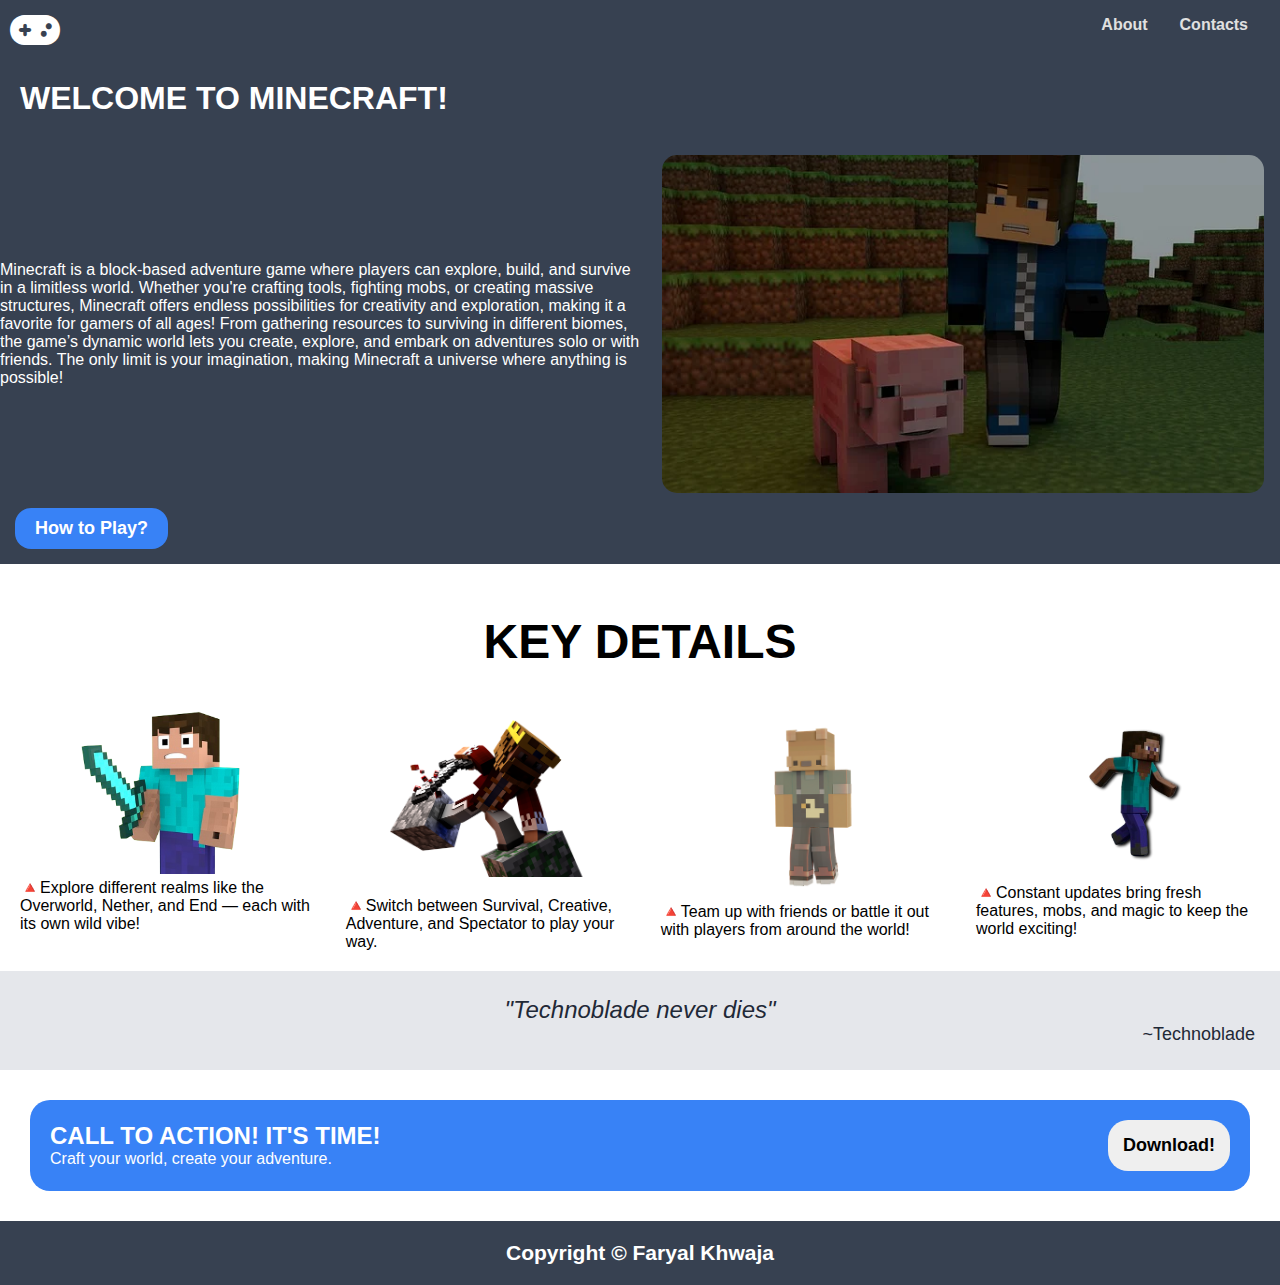
<file: index.html>
<!DOCTYPE html>
<html lang="en">
<head>
    <meta charset="UTF-8">
    <meta name="viewport" content="width=device-width, initial-scale=1.0">
    <title>Landing page</title>
    <link rel="stylesheet" href="style.css">
    <link rel="stylesheet" href="https://cdnjs.cloudflare.com/ajax/libs/font-awesome/6.5.0/css/all.min.css">
</head>
<body>
     <section class="hero">
    <header class="header">
    <i class="fa-solid fa-gamepad logo"></i>   
    <nav class="navigations">
    <a href="about.html">About</a>
    <a href="contacts.html">Contacts</a>
    </nav>
        <p class="welcome">WELCOME TO MINECRAFT!</p>
        <br>
        <div class="hero-content">
        <p class="introduction">Minecraft is a block-based adventure game where players can explore, build, and survive in a limitless world. Whether you're crafting tools, fighting mobs, or creating massive structures, Minecraft offers endless possibilities for creativity and exploration, making it a favorite for gamers of all ages! From gathering resources to surviving in different biomes, the game’s dynamic world lets you create, explore, and embark on adventures solo or with friends. The only limit is your imagination, making Minecraft a universe where anything is possible!</p>
        <img src="minecraft.jpg" alt="minecraft" class="minecraft">
        <br>
        </div>
        <button class="button">How to Play?</button>
    </section>
    </header>
    <main class="main">
        <h1 class="key_details">KEY DETAILS</h1>
        <div class="image_container">
            <div>
            <img src="img1.jpg" class="image" id="img1">
            <p>🔺Explore different realms like the Overworld, Nether, and End — each with its own wild vibe!</p>
            </div>
            <div>
            <img src="img2.jpg" class="image" id="img2">
            <p class="img2-des">🔺Switch between Survival, Creative, Adventure, and Spectator to play your way.</p>
            </div>
            <div>
            <img src="img3.jpg" class="image" id="img3">
            <p class="img3-des">🔺Team up with friends or battle it out with players from around the world!</p>
            </div>
            <div>
            <img src="img4.jpg" class="image" id="img4">
            <p class="img4-des">🔺Constant updates bring fresh features, mobs, and magic to keep the world exciting!</p>
            </div>
        </div>
        <section class="quote">
            <h3 class="quote_text">"Technoblade never dies"</h3>
            <p class="writter">~Technoblade</p>
        </section>
        <section class="call">
            <div>
            <h2 class="heading">CALL TO ACTION! IT'S TIME! </h2>
           <p>
            Craft your world, create your adventure.
            </p>
            </div>
            <div>
            <button class="sign_up">Download!</button>
            </div>
        </section>
    </main>
    <footer class="footer">
        <h3>Copyright © Faryal Khwaja</h3>
    </footer>
    <script src="script.js"></script>
</body>
</html>
</file>
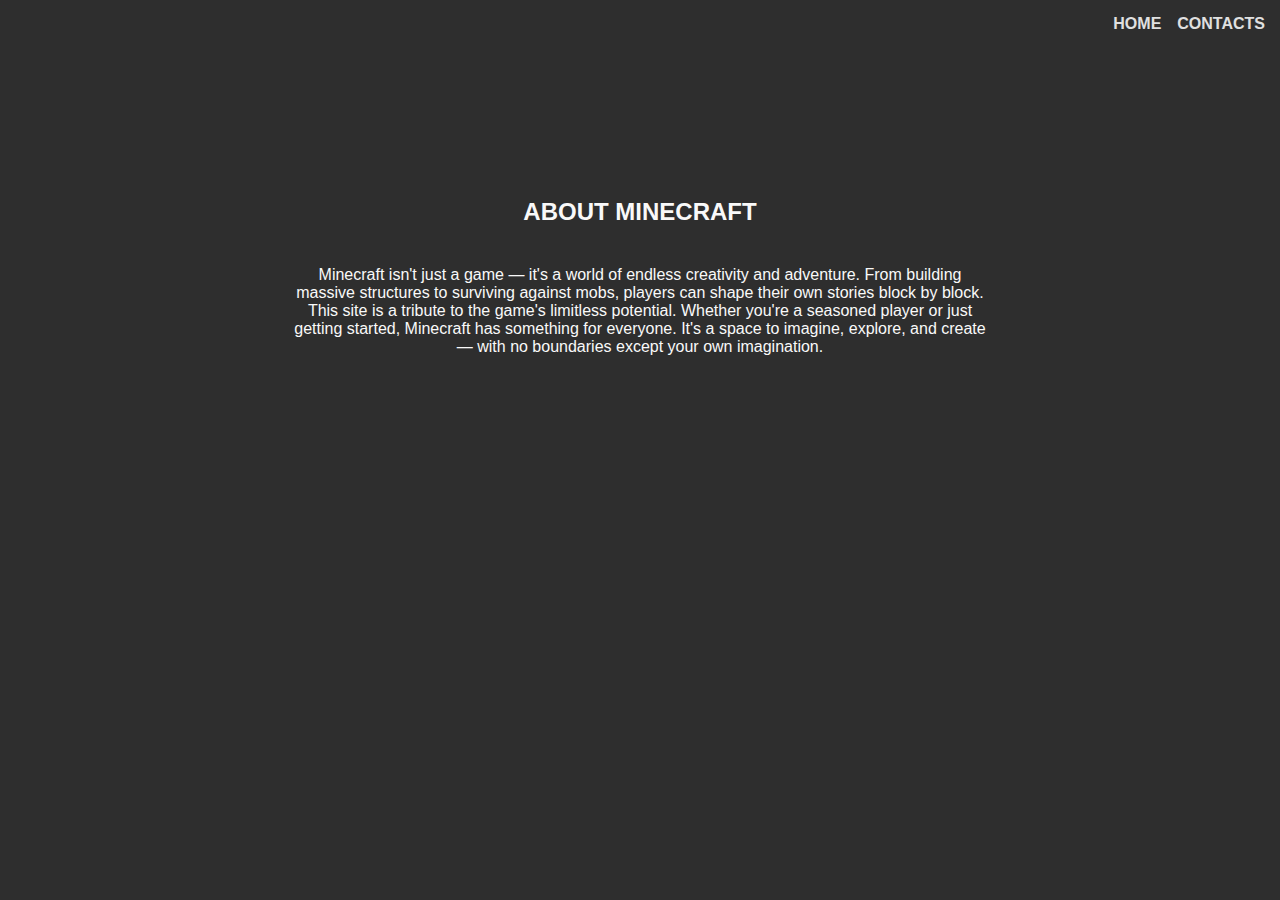
<file: about.html>
<!DOCTYPE html>
<html lang="en">
<head>
    <meta charset="UTF-8">
    <meta name="viewport" content="width=device-width, initial-scale=1.0">
    <title>ABOUT PAGE</title>
    <link rel="stylesheet" href="style.css">
</head> 
<body class="about">
    <navs class="about-navs">
        <a href="index.html">HOME</a>
        <a href="contacts.html">CONTACTS</a>
    </navs>
    <h2 class="about-heading">ABOUT MINECRAFT</h2>
    <div class="about-div">
    <p>Minecraft isn't just a game — it's a world of endless creativity and adventure. From building massive structures to surviving against mobs, players can shape their own stories block by block.
This site is a tribute to the game's limitless potential. Whether you're a seasoned player or just getting started, Minecraft has something for everyone. It's a space to imagine, explore, and create — with no boundaries except your own imagination.</p>
</div>
</body>
</html>
</file>
<file: style.css>
* {
  box-sizing: border-box;
  margin: 0;
  padding: 0;
}
html, body {
    font-family: 'poppins', sans-serif;
    color: white;
    margin: 0px;
    padding: 0px;
    width: 100%;
    overflow-x: hidden;
}
.hero-content {
    display: flex;
    flex-wrap: wrap;
    justify-content: space-between;
    align-items: center;
    gap: 1rem;
}
@media (max-width: 768px) {
  .hero-content {
    flex-direction: column;
    align-items: center;
    text-align: center;
  }

  .introduction {
    font-size: 1rem;
    text-align: center;
  }

  .minecraft {
    width: 90%;
  }
}
.header {
    background-color: #374151;
    min-height: 500px;
    position: relative;
}
.logo {
  font-size: 40px;   
  color: white;    
  margin: 10px;   
}
@media (max-width: 768px) {
    .logo {
        font-size: 20px;
    }
}
.navigations {
    display: flex;
    justify-content: flex-end;
    gap: 2rem;
    position: absolute;
    top: 0;
    right: 0;
    padding: 1rem 2rem;
}
@media (max-width: 768px) {
  .navigations {
    flex-direction: row;
    align-items: flex-end;
    gap: 0.5rem;
    padding: 1rem;
    font-size: 14px;
  }

  .header {
    height: auto;
    padding-bottom: 2rem;
  }

  .welcome {
    font-size: 1.5rem;
    text-align: left;
  }
}
.navigations a {
    color: #e0e0e0;
    text-decoration: none;
    font-weight: 550;
}
.navigations a:hover {
     color: #3b82f6;
}
.welcome {
    margin: 20px;
    font-weight: bold;
    font-size: xx-large;

}
.introduction {
    flex: 1;
    min-width: 280px;
    font-weight: lighter;
}
.minecraft {
  max-width: 90%;
  height: auto;
  border-radius: 15px;
}
@media (min-width: 768px) {
  .minecraft {
    width: 47%;
  }
}
.button {
    background-color: #3882F6;
    border-radius: 16px;
    padding: 10px 20px;
    margin: 15px;
    font-size: 18px;
    border: none;
    font-weight: bold;
    color: white;
}
.button:hover {
  transform: scale(1.05);
  transition: transform 1.3 ease-in-out;
}
.main {
    margin-top: 50px;
    color: black;
}
.key_details {
    text-align: center;
    font-size: 3rem;
}
.image_container {
    display: flex;
    justify-content: space-around;
    gap: 1rem;
    padding: 20px;
}
@media (max-width: 768px) {
  .image_container {
    flex-direction: column;
    align-items: center;
  }

  .image_container div {
    text-align: center;
  }
}
.image {
    max-width: 100%;
    height: auto;
    border-radius: 12px;
    object-fit: cover;
}
#img1 {
  width: 500px;
  height: auto;
  padding-top: 10px;
}
#img2, #img3 {
  padding-top: 30px;
}
.img2-des {
  padding-top: 15px;
}
.img3-des {
  padding-top: 10px;
}
#img4 {
  width: 500px;
  height: auto;
  padding-top: 30px;
  transition: transform 1s ease;
}
.quote {
    color: #1F2937;
    background-color: #E5E7EB;
    padding: 25px;
}
@media (max-width: 768px) {
    .quote {
        font-size: 10px;
    }
}
.quote_text {
    font-size: 1.5rem;
    font-weight: lighter;
    font-style: italic;
    text-align: center;
}
.writter {
    display: flex;
    justify-content: flex-end;
    font-size: large;
}
.call {
    background-color: #3882F6;
    color: white;
    margin: 30px;
    border-radius: 20px;
    padding: 20px;
    display: flex;
    justify-content: space-between;
    align-items: center;
}
@media (max-width: 768px) {
  .call {
    flex-direction: column;
    text-align: center;
    gap: 1rem;
  }

  .call div {
    width: 100%;
  }
}
.sign_up {
    padding: 15px;
    margin: 0px;
    border-radius: 20px;
    border: none;
    font-size: 18px;
    font-weight: bold;
}
.sign_up:hover {
  transform: scale(1.05);
  transition: transform 1.3 ease-in-out;
}
.footer {
    color: white;
    background-color: #374151;
    padding: 20px;
    font-size: 18px;
    text-align: center;
}
body.about {
    background-color:#2e2e2e;
}
.about-heading {
    text-align: center;
    padding-top: 150px;
    padding-bottom: 40px;
    color: #f9f9f9;
}
.about-div {
    text-align: center;
    color: #f9f9f9;
    max-width: 700px;
    margin: 0 auto;
}
.about-navs {
    display: flex;
    justify-content: flex-end;
    margin: 15px;
    gap: 1rem;
}
.about-navs a {
    color: #e0e0e0;
    text-decoration: none;
    font-weight: 550;
}
.about-navs a:hover {
    color: #3b82f6;
}
.contacts-body {
    background-color:#2e2e2e;
}
.contact-navs {
    display: flex;
    justify-content: flex-end;
    margin: 1rem;
    gap: 1rem;
}
.contact-navs a {
    color: #e0e0e0;
    text-decoration: none;
    font-weight: 550;
}
.contact-navs a:hover {
    color: #3b82f6;
}
.contact-heading {
    text-align: center;
    margin-top: 150px;
}
.contact-me a {
  display: block;
  margin: 0 auto;
  width: fit-content;
  color: #f9f9f9;
  text-decoration: none;
}
.github {
  padding-top: 20px;;
}
.email {
  padding-top: 10px;
}
.contact-me a:hover {
    color: #3b82f6;
}
</file>
